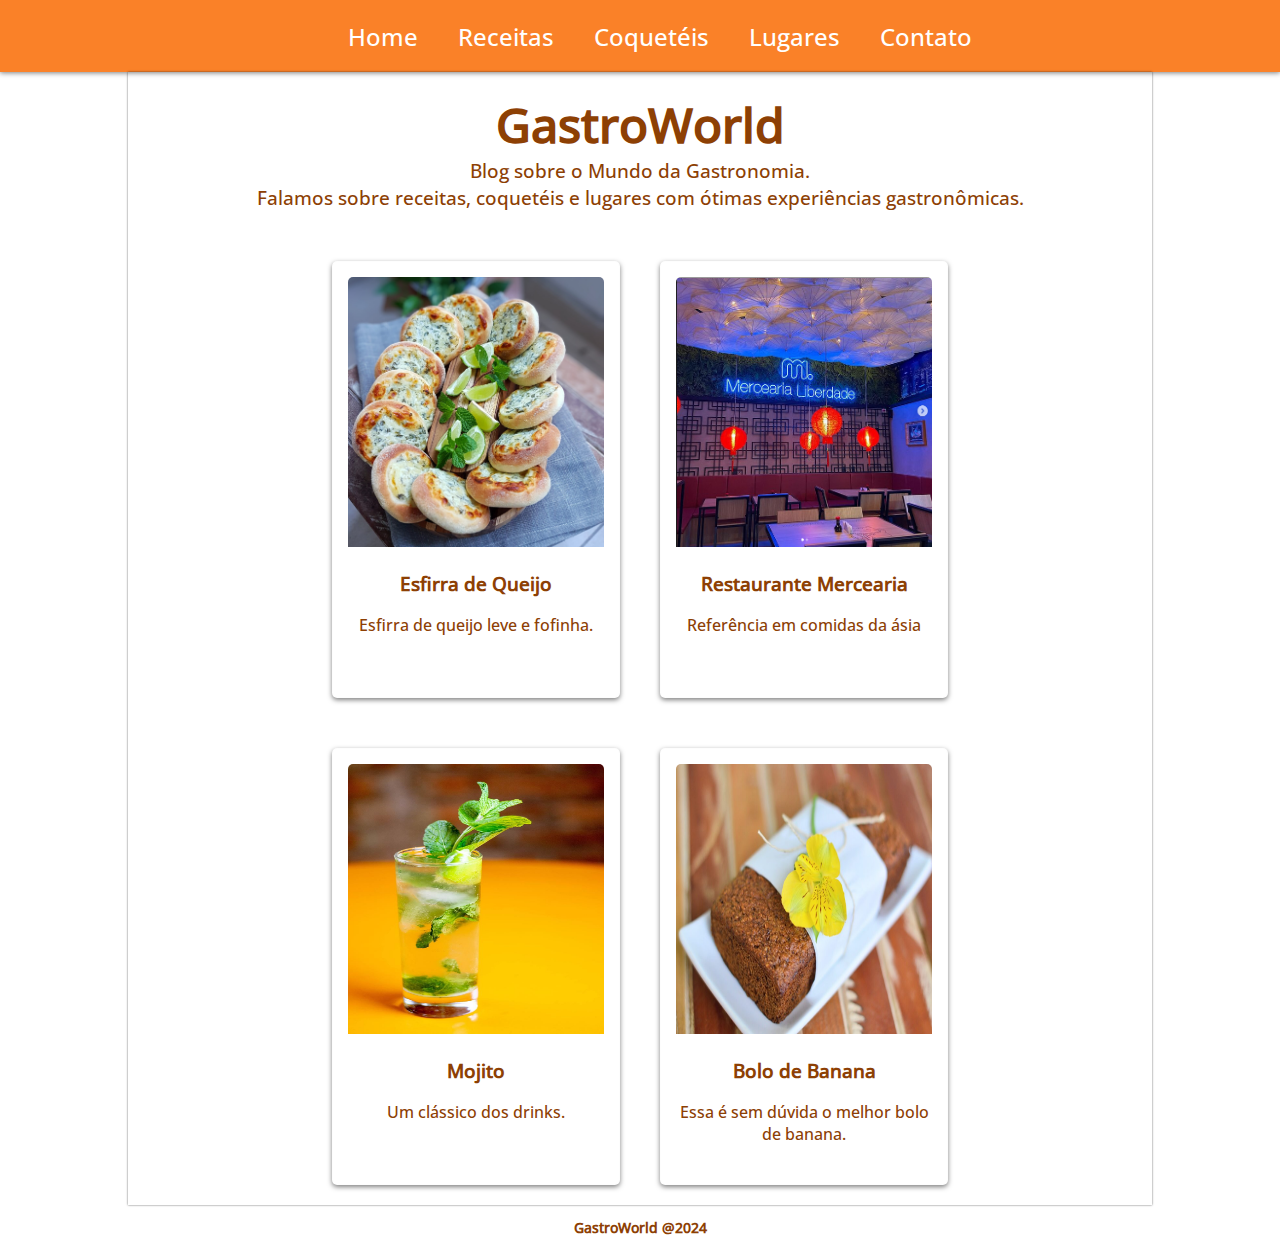
<file: index.html>
<!DOCTYPE html>
<html lang="pt-br">
    <head>
        <meta charset="UTF-8">
        <meta name="viewport" content="width=device-width, initial-scale=1.0">
        <title>Gastro World</title>
        <link rel="stylesheet" href="css/styles.css">
        <script src="index.js"></script>
    </head>
    <body>
        <header>
            <nav class="nav-header-principal">
                <ul>
                    <li><a href="./index.html">Home</a></li>
                    <li><a href="./receitas.html">Receitas</a></li>
                    <li><a href="./coqueteis.html">Coquetéis</a></li>
                    <li><a href="./lugares.html">Lugares</a></li>
                    <li><a href="./contato.html">Contato</a></li>
                </ul>
            </nav>
        </header>
        <main>
            <div class="title-index">
                <h1>GastroWorld</h1>
                <p>
                    Blog sobre o Mundo da Gastronomia.<br>
                    Falamos sobre receitas, coquetéis e lugares com ótimas experiências gastronômicas.
                </p>
            </div>
            <div class="row">
                <section class="card">
                    <a href="artigos/receitas_esfirras-de-queijo.html" target="_self">
                        <img src="img/esfirras-de-queijo.jpg" alt="Imagem de um prato de esfirra">
                    </a>
                    <div class="card-content">
                        <h3>Esfirra de Queijo</h3>
                        <p>Esfirra de queijo leve e fofinha.</p>
                    </div>
                </section>
                <section class="card">
                    <a href="./artigos/lugares_mercearia-liberdade.html" >
                        <img src="img/lugares_mercearia-liberdade.png" alt="Restaurante Mercearia Liberdade">
                    </a>
                    <div class="card-content">
                        <h3>Restaurante Mercearia</h3>
                        <p>Referência em comidas da ásia</p>
                    </div>
                </section>
            </div>
            <div class="row">
                <section class="card">
                    <a href="./artigos/coqueteis_mojito.html" target="_self">
                        <img src="img/mojito.jpg" alt="Drink Mojito">
                    </a>
                    <div class="card-content">
                        <h3>Mojito</h3>
                        <p>Um clássico dos drinks.</p>
                    </div>
                </section>
                <section class="card">                                                                                                                                                                     
                    <a href="./artigos/receitas_bolo-de-banana.html" target="_self">
                        <img src="img/bolo-de-banana.jpg" alt="Imagem de um prato com bolo de banana">
                    </a>
                    <div class="card-content">
                        <h3>Bolo de Banana</h3>
                        <p>Essa é sem dúvida o melhor bolo de banana.</p>
                    </div>
                </section>
            </div>
        </main>
        <footer>
            <h3>GastroWorld @2024</h3>
        </footer>
    </body>
</html>
</file>
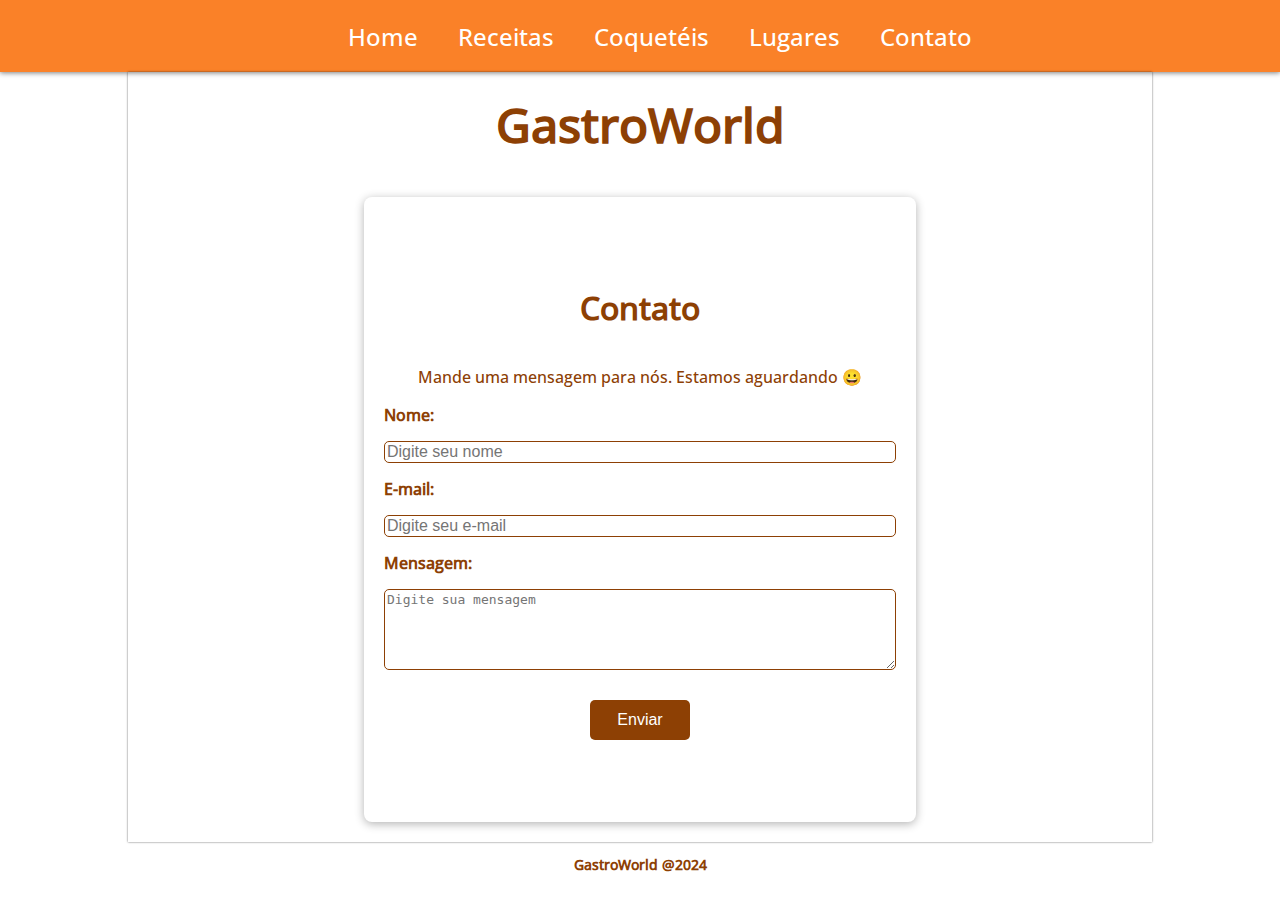
<file: contato.html>
<!DOCTYPE html>
<html lang="pt-br">
    <head>
        <meta charset="UTF-8">
        <meta name="viewport" content="width=device-width, initial-scale=1.0">
        <title>Gastro World</title>
        <link rel="stylesheet" href="css/styles.css">
        <script src="index.js"></script>
    </head>
    <body>
        <header>
            <nav class="nav-header-principal">
                <ul>
                    <li><a href="./index.html">Home</a></li>
                    <li><a href="./receitas.html">Receitas</a></li>
                    <li><a href="./coqueteis.html">Coquetéis</a></li>
                    <li><a href="./lugares.html">Lugares</a></li>
                    <li><a href="./contato.html">Contato</a></li>
                </ul>
            </nav>
        </header>
        <main>
            <div class="title-index">
                <h1>GastroWorld</h1>
            </div>
            <div class="container">
                <h1>Contato</h1>
                <p>Mande uma mensagem para nós. Estamos aguardando 😀</p>
                <form action="#" method="post">
                    <div>
                        <label for="name">Nome:</label>
                        <input  id="name" type="text"  name="name" placeholder="Digite seu nome">
                    </div>
                    <div>
                        <label for="email">E-mail:</label>
                        <input  id="email" type="email"  name="email" placeholder="Digite seu e-mail" >
                    </div>
                    <div>
                        <label for="message">Mensagem:</label>
                        <textarea id="menssagem" name="message" rows="5" placeholder="Digite sua mensagem"></textarea>
                    </div>

                    <button id="enviarMsg" type="button" onclick="enviarAlertaOK()">Enviar</button>
                </form>
            </div>
        </main>
        <footer>
            <h3>GastroWorld @2024</h3>
        </footer>
    </body>
</html>
</file>
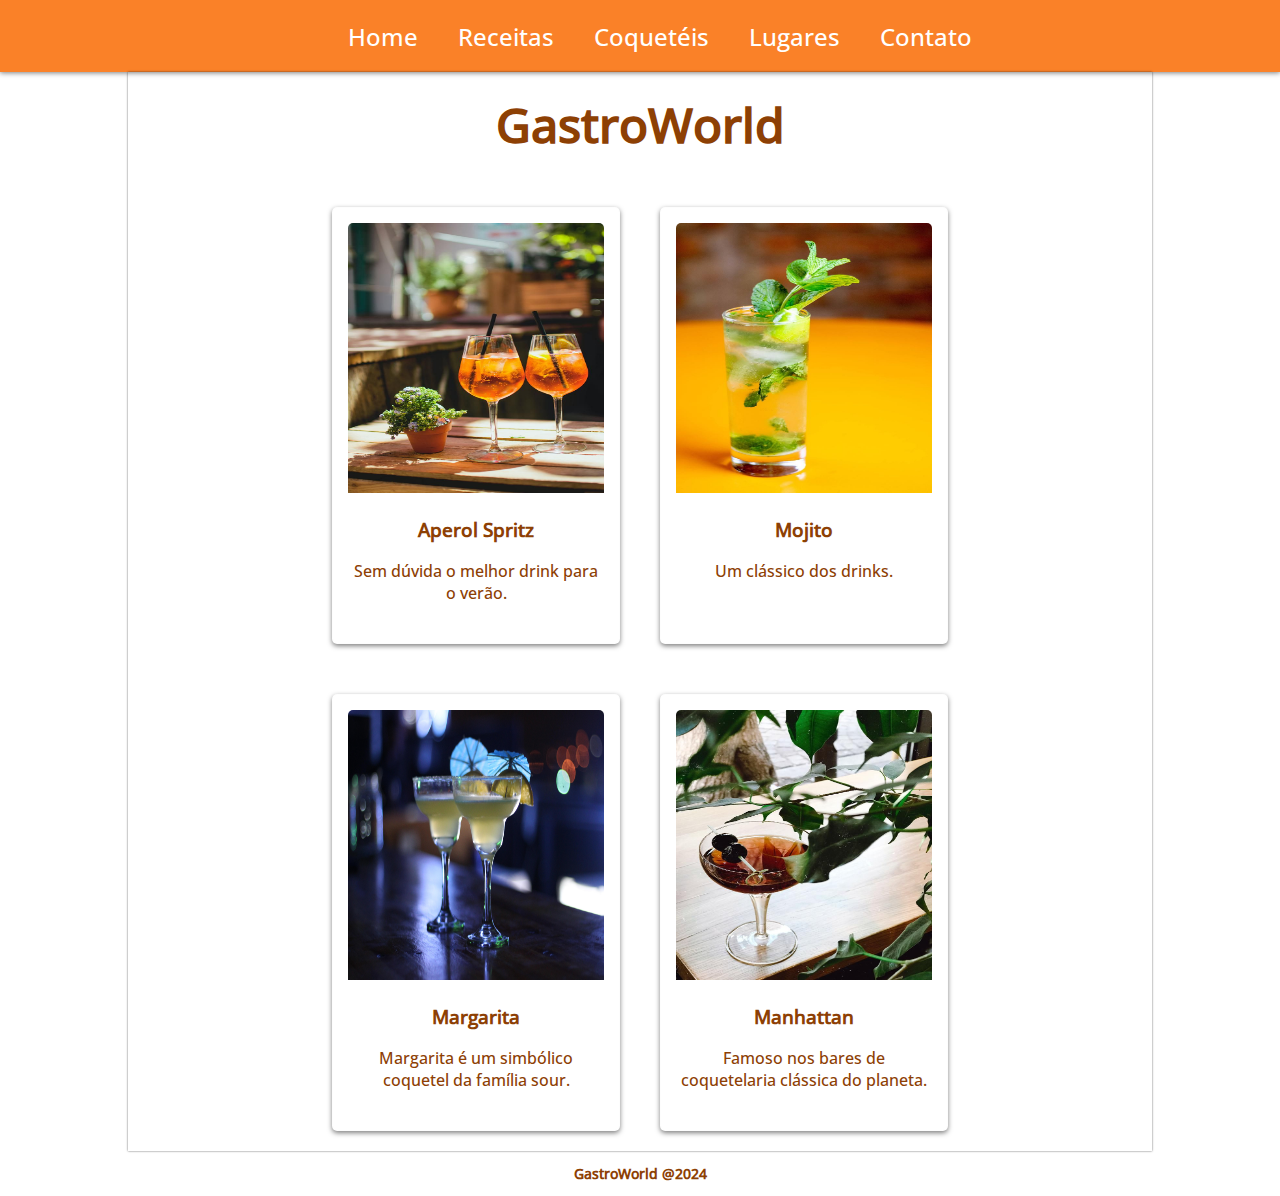
<file: coqueteis.html>
<!DOCTYPE html>
<html lang="pt-br">
    <head>
        <meta charset="UTF-8">
        <meta name="viewport" content="width=device-width, initial-scale=1.0">
        <title>Gastro World</title>
        <link rel="stylesheet" href="css/styles.css">
        <script src="index.js"></script>
    </head>
    <body>
        <header>
            <nav class="nav-header-principal">
                <ul>
                    <li><a href="./index.html">Home</a></li>
                    <li><a href="./receitas.html">Receitas</a></li>
                    <li><a href="./coqueteis.html">Coquetéis</a></li>
                    <li><a href="./lugares.html">Lugares</a></li>
                    <li><a href="./contato.html">Contato</a></li>
                </ul>
            </nav>
        </header>
        <main>
            <div class="title-index">
                <h1>GastroWorld</h1>
            </div>
            <div class="row">
                <section class="card">
                    <a href="./artigos/coqueteis_aperol-spritz.html" target="_self">
                        <img src="img/aperol-spreatz.jpg" alt="Drink Aperol Spritz">
                    </a>
                    <div class="card-content">
                        <h3>Aperol Spritz</h3>
                        <p>Sem dúvida o melhor drink para o verão.</p>
                    </div>
                </section>
                <section class="card">
                    <a href="./artigos/coqueteis_mojito.html" target="_self">
                        <img src="img/mojito.jpg" alt="Drink Mojito">
                    </a>
                    <div class="card-content">
                        <h3>Mojito</h3>
                        <p>Um clássico dos drinks.</p>
                    </div>
                </section>
            </div>
            <div class="row">
                <section class="card">
                    <a href="./artigos/coqueteis_margarita.html" target="_self">
                        <img src="img/magarita.jpg" alt="Margarita">
                    </a>
                    <div class="card-content">
                        <h3>Margarita</h3>
                        <p>Margarita é um simbólico coquetel da família sour.</p>
                    </div>
                </section>
                <section class="card">
                    <a href="./artigos/coqueteis_manhattan.html" target="_self">
                        <img src="img/manhattan.jpg" alt="Drink Manhattan">
                    </a>
                    <div class="card-content">
                        <h3>Manhattan</h3>
                        <p>Famoso nos bares de coquetelaria clássica do planeta.</p>
                    </div>
                </section>
            </div>
            
        </main>
        <footer>
            <h3>GastroWorld @2024</h3>
        </footer>
    </body>
</html>
</file>
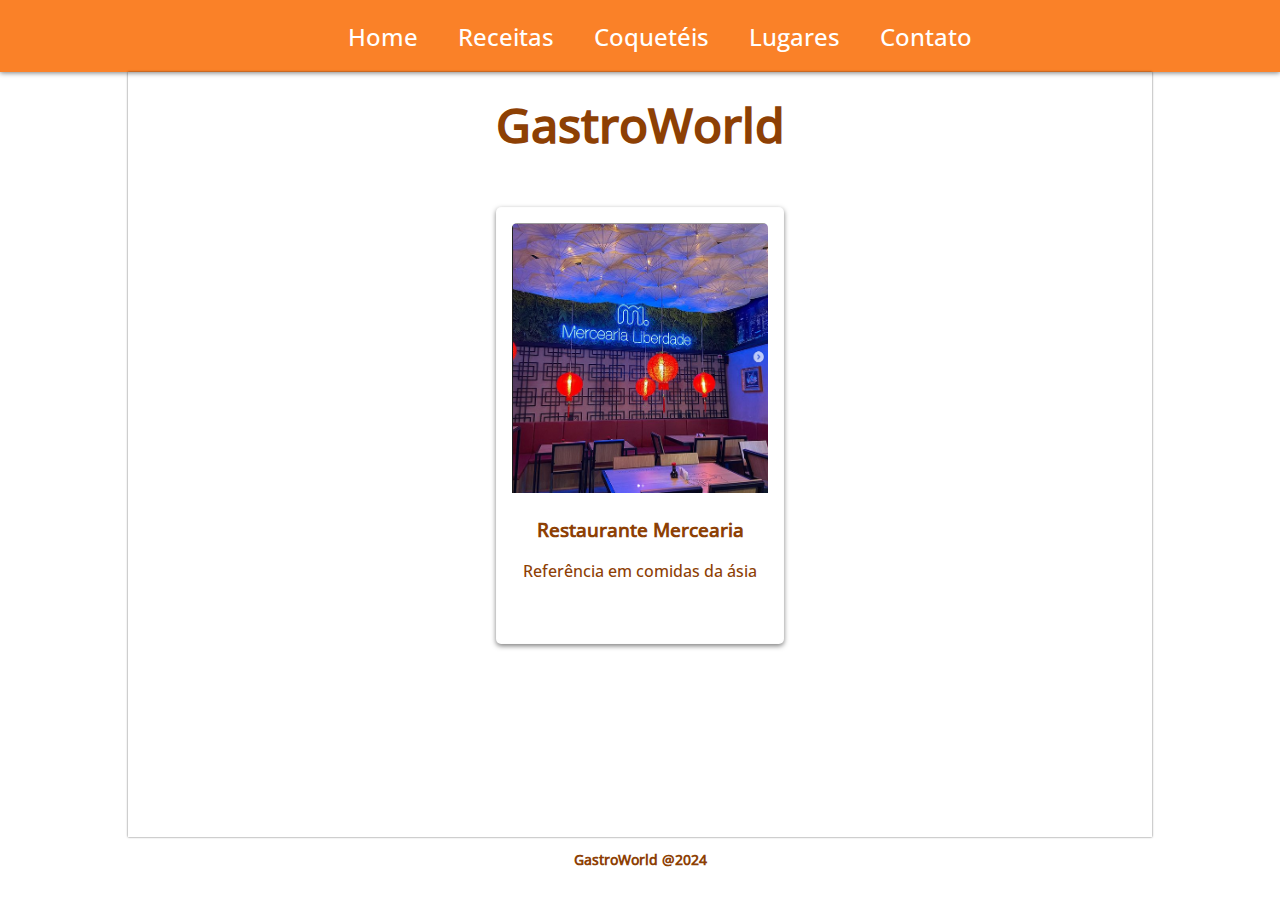
<file: lugares.html>
<!DOCTYPE html>
<html lang="pt-br">
    <head>
        <meta charset="UTF-8">
        <meta name="viewport" content="width=device-width, initial-scale=1.0">
        <title>Gastro World</title>
        <link rel="stylesheet" href="css/styles.css">
        <script src="index.js"></script>
        <style>
            main{
                height: 85vh;
            }
        </style>
        
    </head>
    <body>
        <header>
            <nav class="nav-header-principal">
                <ul>
                    <li><a href="./index.html">Home</a></li>
                    <li><a href="./receitas.html">Receitas</a></li>
                    <li><a href="./coqueteis.html">Coquetéis</a></li>
                    <li><a href="./lugares.html">Lugares</a></li>
                    <li><a href="./contato.html">Contato</a></li>
                </ul>
            </nav>
        </header>
        <main>
            <div class="title-index">
                <h1>GastroWorld</h1>
            </div>
            <div class="row">
                <section class="card">
                    <a href="./artigos/lugares_mercearia-liberdade.html" >
                        <img src="img/lugares_mercearia-liberdade.png" alt="Restaurante Mercearia Liberdade">
                    </a>
                    <div class="card-content">
                        <h3>Restaurante Mercearia</h3>
                        <p>Referência em comidas da ásia</p>
                    </div>
                </section>
            </div>
        </main>
        <footer>
            <h3>GastroWorld @2024</h3>
        </footer>
    </body>
</html>
</file>
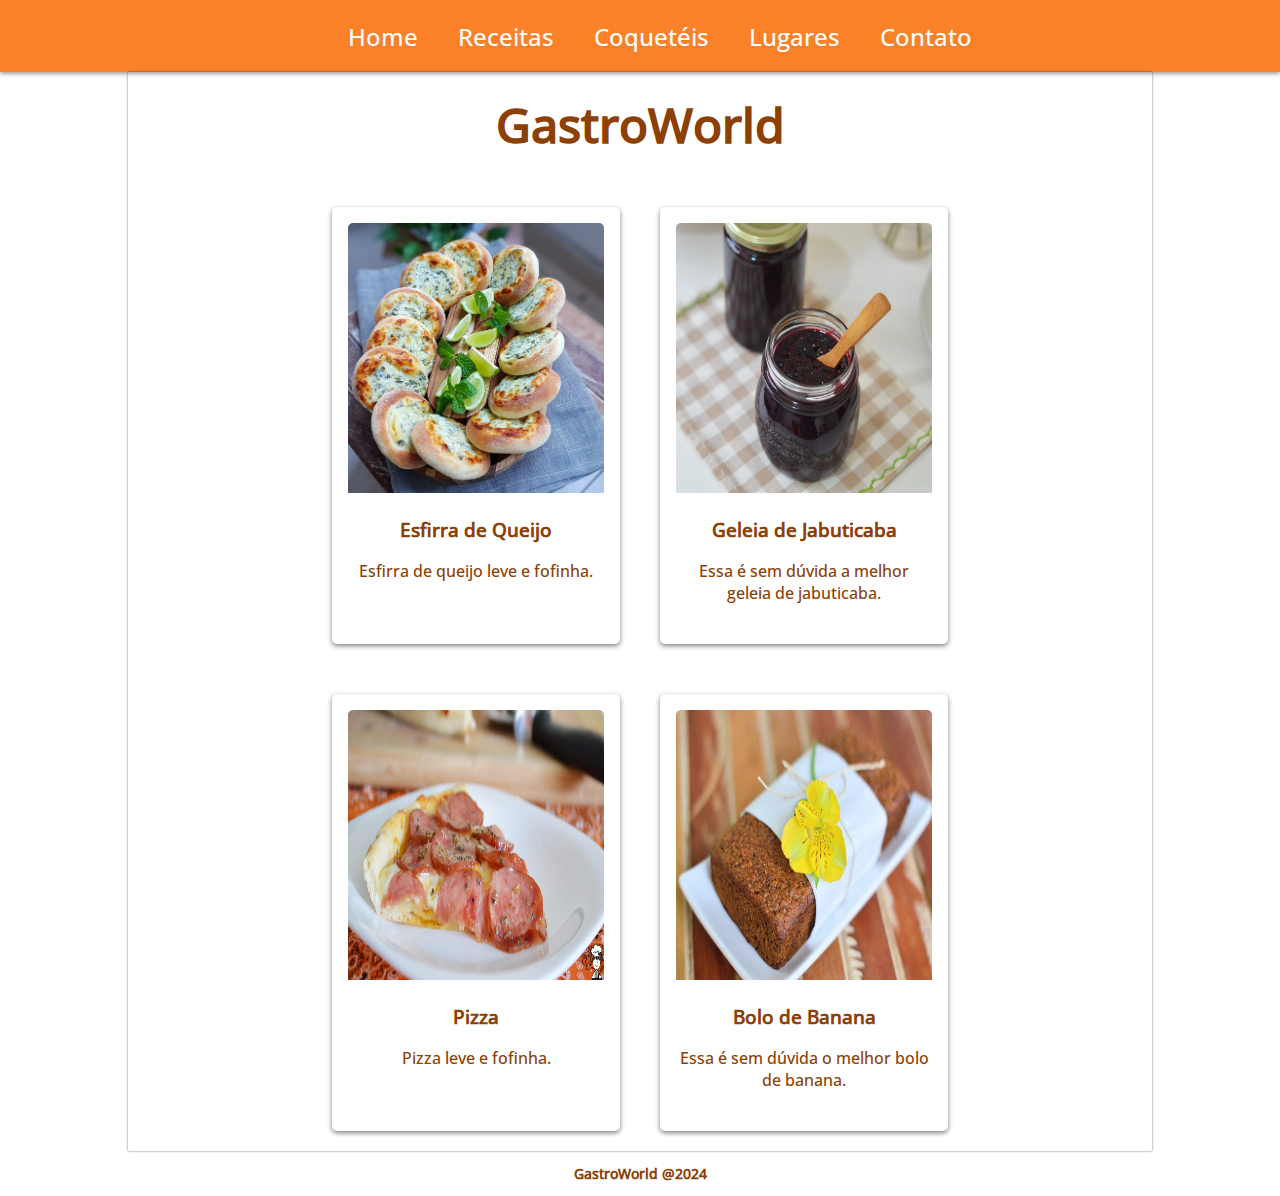
<file: receitas.html>
<!DOCTYPE html>
<html lang="pt-br">
    <head>
        <meta charset="UTF-8">
        <meta name="viewport" content="width=device-width, initial-scale=1.0">
        <title>Gastro World</title>
        <link rel="stylesheet" href="css/styles.css">
        <script src="index.js" type="text/javascript"></script>
    </head>
    <body>
        <header>
            <nav class="nav-header-principal">
                <ul>
                    <li><a href="./index.html">Home</a></li>
                    <li><a href="./receitas.html">Receitas</a></li>
                    <li><a href="./coqueteis.html">Coquetéis</a></li>
                    <li><a href="./lugares.html">Lugares</a></li>
                    <li><a href="./contato.html">Contato</a></li>
                </ul>
            </nav>
        </header>
        <main>
            <div class="title-index">
                <h1>GastroWorld</h1>
            </div>
            <div class="row">
                <section class="card">
                    <a href="./artigos/receitas_esfirras-de-queijo.html" target="_self">
                        <img src="img/esfirras-de-queijo.jpg" alt="Imagem de um prato de esfirra">
                    </a>
                    <div class="card-content">
                        <h3>Esfirra de Queijo</h3>
                        <p>Esfirra de queijo leve e fofinha.</p>
                    </div>
                </section>
                <section class="card">
                    <a href="./artigos/receitas_geleia-de-jabuticaba.html" target="_self">
                        <img src="img/Jabuticaba-geleia.jpg" alt="Imagem de um pote de geléia">
                    </a>
                    <div class="card-content">
                        <h3>Geleia de Jabuticaba</h3>
                        <p>Essa é sem dúvida a melhor geleia de jabuticaba.</p>
                    </div>
                </section>
            </div>
            <div class="row">
                <section class="card">
                    <a href="./artigos/receitas_pizza.html" target="_self">
                        <img src="img/pizza-massa-perfeita.jpg" alt="Imagem de um parto com Pizza">
                    </a>
                    <div class="card-content">
                        <h3>Pizza</h3>
                        <p>Pizza leve e fofinha.</p>
                    </div>
                </section>
                <section class="card">
                    <a href="./artigos/receitas_bolo-de-banana.html" target="_self">
                        <img src="img/bolo-de-banana.jpg" alt="Imagem de um prato com bolo de banana">
                    </a>
                    <div class="card-content">
                        <h3>Bolo de Banana</h3>
                        <p>Essa é sem dúvida o melhor bolo de banana.</p>
                    </div>
                </section>
            </div>
            
        </main>
        <footer>
            <h3>GastroWorld @2024</h3>
        </footer>
    </body>
</html>
</file>
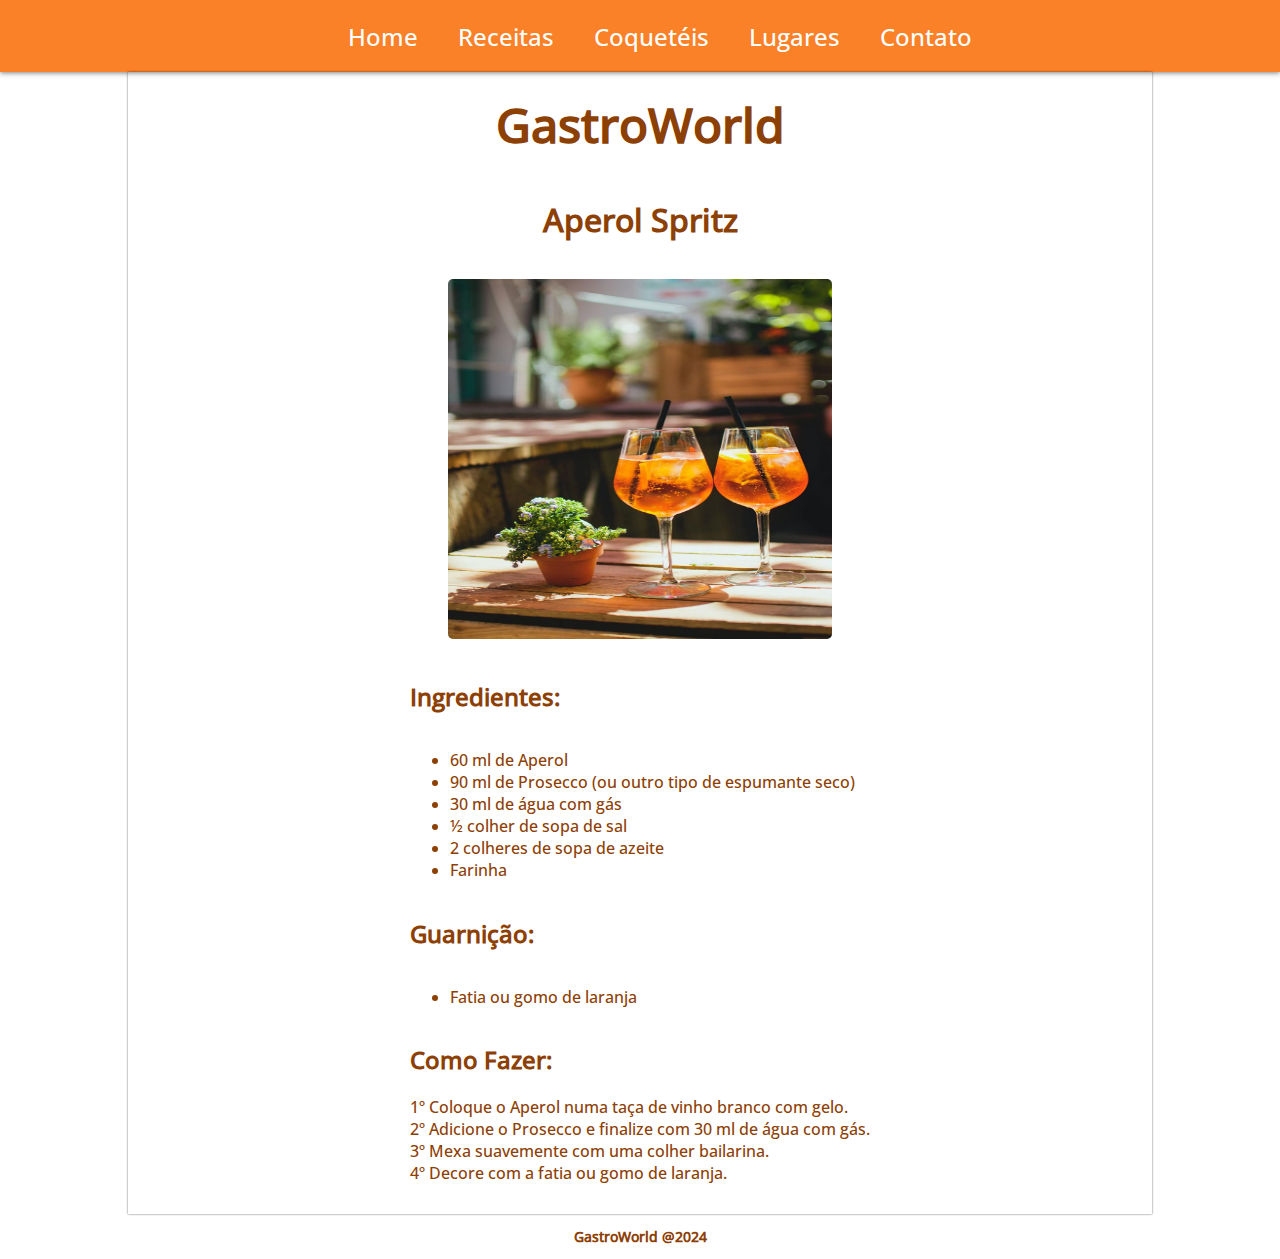
<file: artigos/coqueteis_aperol-spritz.html>
<!DOCTYPE html>
<html lang="pt-br">
    <head>
        <meta charset="UTF-8">
        <meta name="viewport" content="width=device-width, initial-scale=1.0">
        <title>Gastro World</title>
        <link rel="stylesheet" href="../css/styles.css">
    </head>
    <body>
        <header>
            <nav class="nav-header-principal">
                <ul>
                    <li><a href="../index.html">Home</a></li>
                    <li><a href="../receitas.html">Receitas</a></li>
                    <li><a href="../coqueteis.html">Coquetéis</a></li>
                    <li><a href="../lugares.html">Lugares</a></li>
                    <li><a href="../contato.html">Contato</a></li>
                </ul>
            </nav>
        </header>
        <main>
            <div class="title-index">
                <h1>GastroWorld</h1>
            </div>

            <section>
                <article class="artigo">
                    <h1>Aperol Spritz</h1>
                    <figure>
                        <img src="../img/aperol-spreatz.jpg" alt="Drink Aperol Spritz">
                    </figure>
                    <div class="layout">
                        <p>
                            <h2>Ingredientes:</h2>
                            <ul>
                                <li>60 ml de Aperol</li>
                                <li>90 ml de Prosecco (ou outro tipo de espumante seco)</li>
                                <li>30 ml de água com gás</li>
                                <li>½ colher de sopa de sal</li>
                                <li>2 colheres de sopa de azeite</li>
                                <li>Farinha</li>
                            </ul>
                        </p>
                        <p>
                            <h2>Guarnição:</h2>
                            <ul>
                                <li>Fatia ou gomo de laranja</li>
                            </ul>
                        </p>
                        <p>
                            <h2>Como Fazer:</h2>
                            
                            1º Coloque o Aperol numa taça de vinho branco com gelo.<br>
                            2º Adicione o Prosecco e finalize com 30 ml de água com gás.<br>
                            3º Mexa suavemente com uma colher bailarina.<br>
                            4º Decore com a fatia ou gomo de laranja.<br>
                        </p>
                    </div>
                </article>
            </section>
            
        </main>
        <footer>
            <h3>GastroWorld @2024</h3>
        </footer>
    </body>
</html>
</file>
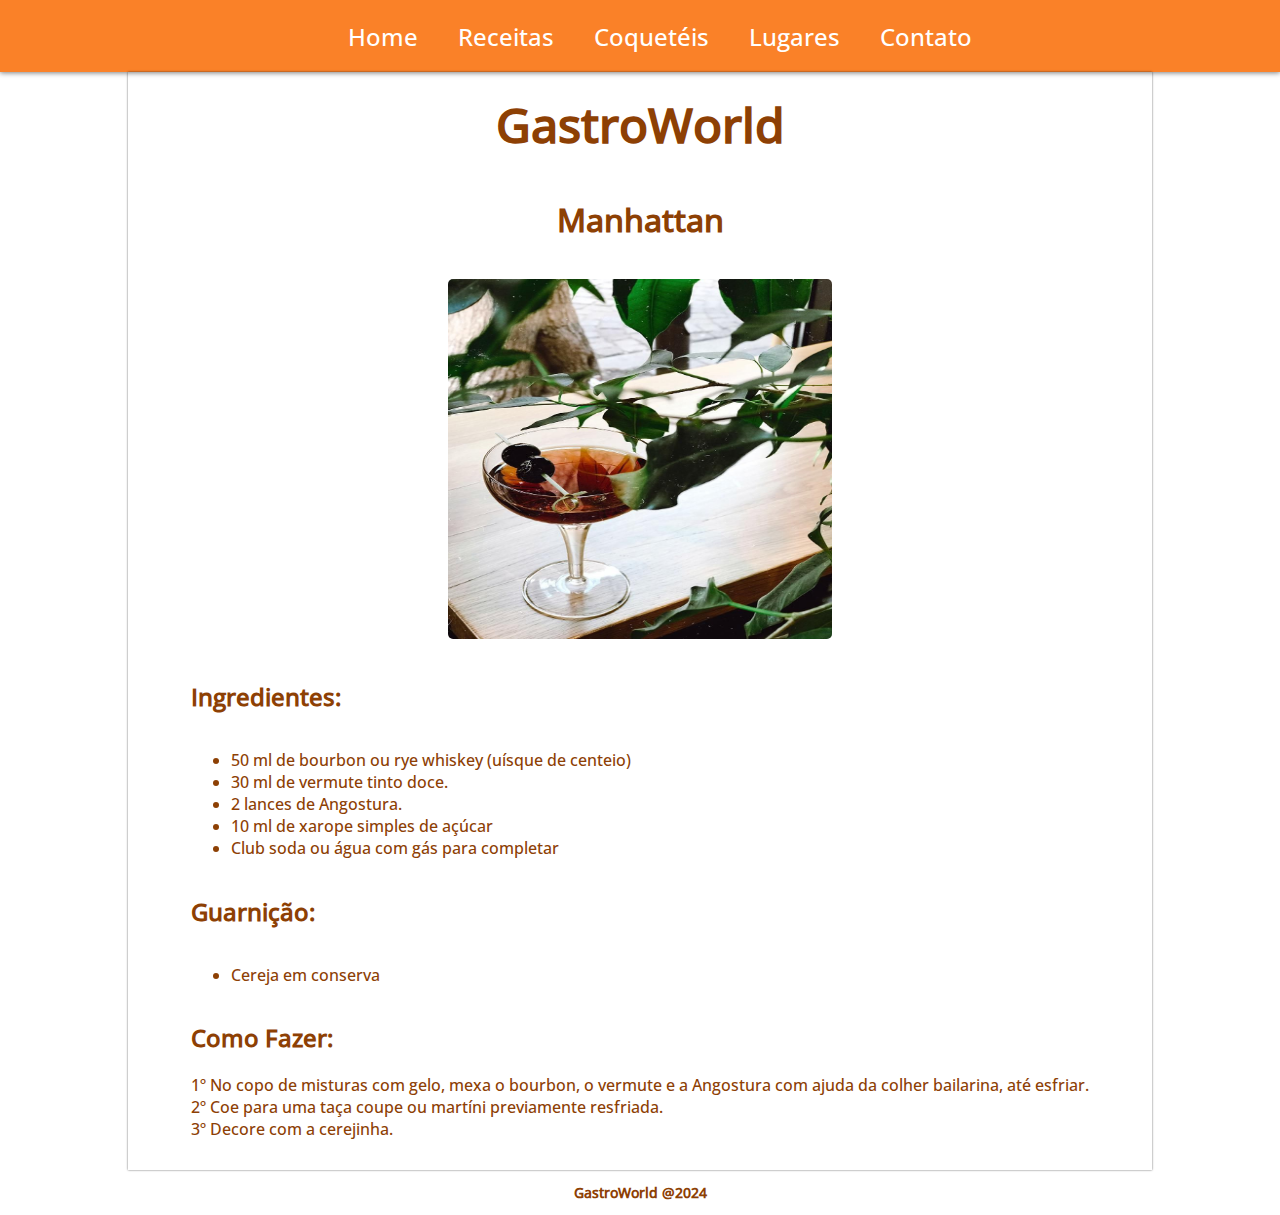
<file: artigos/coqueteis_manhattan.html>
<!DOCTYPE html>
<html lang="pt-br">
    <head>
        <meta charset="UTF-8">
        <meta name="viewport" content="width=device-width, initial-scale=1.0">
        <title>Gastro World</title>
        <link rel="stylesheet" href="../css/styles.css">
    </head>
    <body>
        <header>
            <nav class="nav-header-principal">
                <ul>
                    <li><a href="../index.html">Home</a></li>
                    <li><a href="../receitas.html">Receitas</a></li>
                    <li><a href="../coqueteis.html">Coquetéis</a></li>
                    <li><a href="../lugares.html">Lugares</a></li>
                    <li><a href="../contato.html">Contato</a></li>
                </ul>
            </nav>
        </header>
        <main>
            <div class="title-index">
                <h1>GastroWorld</h1>
            </div>

            <section>
                <article class="artigo">
                    <h1>Manhattan</h1>
                    <figure>
                        <img src="../img/manhattan.jpg" alt="Drink Manhattan">
                    </figure>
                    <div class="layout">
                        <p>
                            <h2>Ingredientes:</h2>
                            <ul>
                                <li>50 ml de bourbon ou rye whiskey (uísque de centeio)</li>
                                <li>30 ml de vermute tinto doce.</li>
                                <li>2 lances de Angostura.</li>
                                <li>10 ml de xarope simples de açúcar</li>
                                <li>Club soda ou água com gás para completar</li>
                            </ul>
                        </p>
                        <p>
                            <h2>Guarnição:</h2>
                            <ul>
                                <li>Cereja em conserva</li>
                            </ul>
                        </p>
                        <p>
                            <h2>Como Fazer:</h2>
                            
                            1º No copo de misturas com gelo, mexa o bourbon, o vermute e a Angostura com ajuda da colher bailarina, até esfriar. <br>
                            2º Coe para uma taça coupe ou martíni previamente resfriada.<br>
                            3º Decore com a cerejinha.<br>
                        </p>
                    </div>
                </article>
            </section>
            
        </main>
        <footer>
            <h3>GastroWorld @2024</h3>
        </footer>
    </body>
</html>
</file>
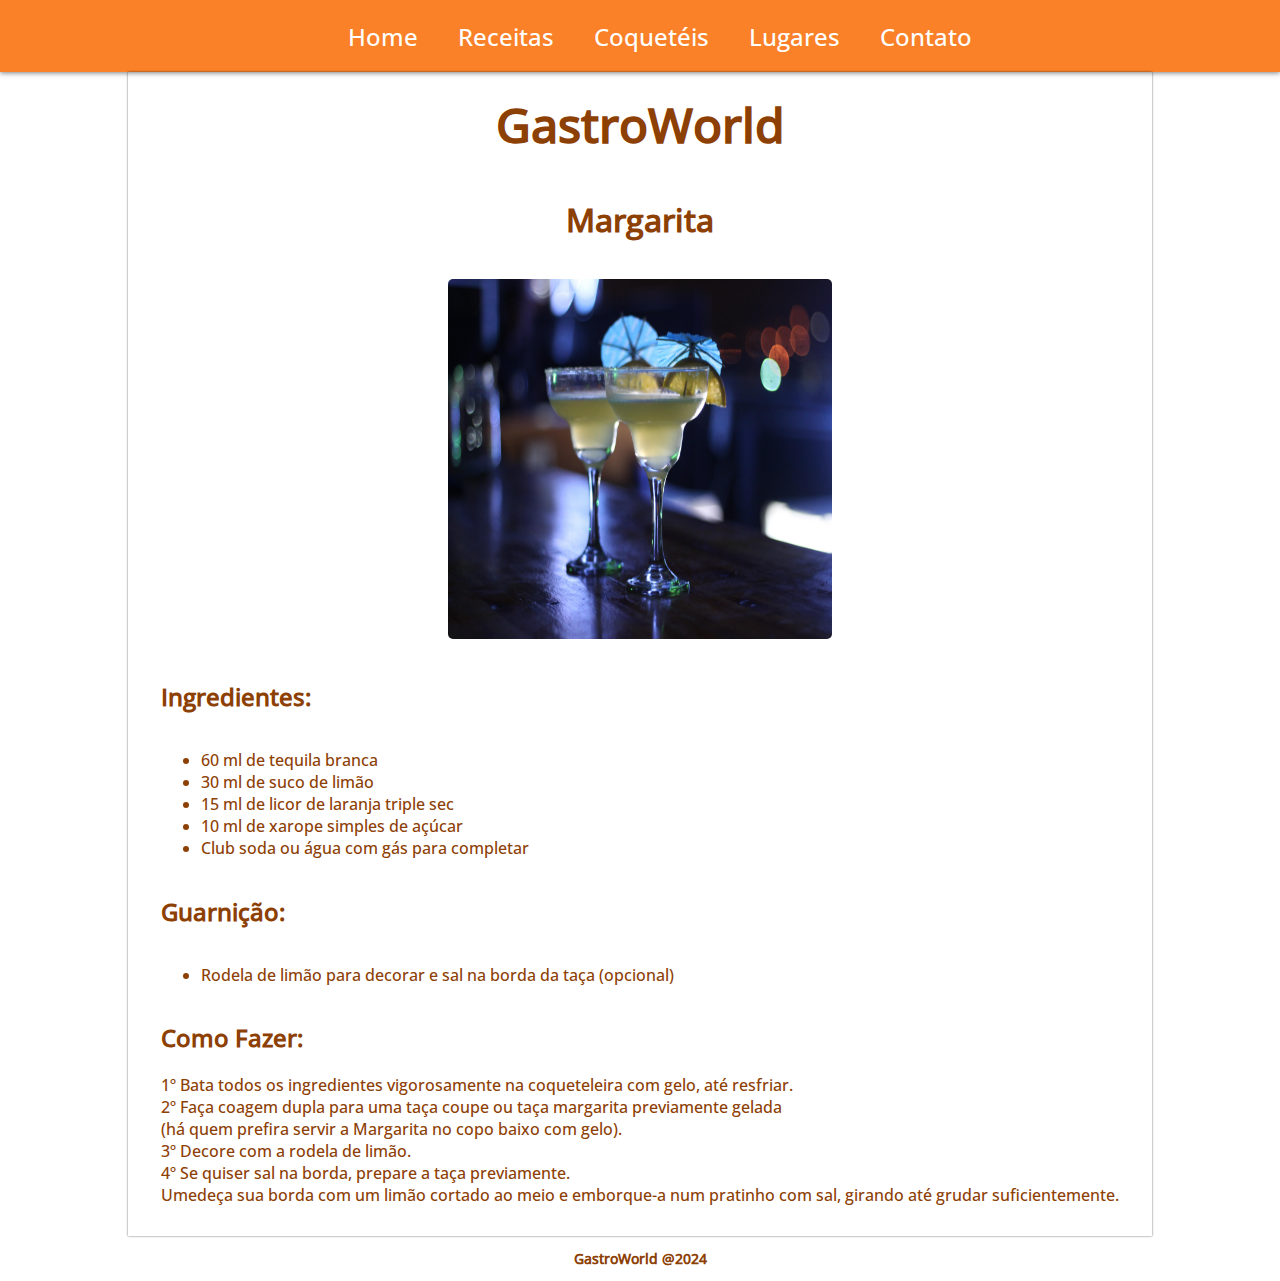
<file: artigos/coqueteis_margarita.html>
<!DOCTYPE html>
<html lang="pt-br">
    <head>
        <meta charset="UTF-8">
        <meta name="viewport" content="width=device-width, initial-scale=1.0">
        <title>Gastro World</title>
        <link rel="stylesheet" href="../css/styles.css">
    </head>
    <body>
        <header>
            <nav class="nav-header-principal">
                <ul>
                    <li><a href="../index.html">Home</a></li>
                    <li><a href="../receitas.html">Receitas</a></li>
                    <li><a href="../coqueteis.html">Coquetéis</a></li>
                    <li><a href="../lugares.html">Lugares</a></li>
                    <li><a href="../contato.html">Contato</a></li>
                </ul>
            </nav>
        </header>
        <main>
            <div class="title-index">
                <h1>GastroWorld</h1>
            </div>

            <section>
                <article class="artigo">
                    <h1>Margarita</h1>
                    <figure>
                        <img src="../img/magarita.jpg" alt="Drink Margarita">
                    </figure>
                    <div class="layout">
                        <p>
                            <h2>Ingredientes:</h2>
                            <ul>
                                <li>60 ml de tequila branca</li>
                                <li>30 ml de suco de limão</li>
                                <li>15 ml de licor de laranja triple sec</li>
                                <li>10 ml de xarope simples de açúcar</li>
                                <li>Club soda ou água com gás para completar</li>
                            </ul>
                        </p>
                        <p>
                            <h2>Guarnição:</h2>
                            <ul>
                                <li>Rodela de limão para decorar e sal na borda da taça (opcional)</li>
                            </ul>
                        </p>
                        <p>
                            <h2>Como Fazer:</h2>
                            
                            1º Bata todos os ingredientes vigorosamente na coqueteleira com gelo, até resfriar.<br>
                            2º Faça coagem dupla para uma taça coupe ou taça margarita previamente gelada <br>
                            (há quem prefira servir a Margarita no copo baixo com gelo).<br>
                            3º Decore com a rodela de limão.<br>
                            4º Se quiser sal na borda, prepare a taça previamente. <br>
                            Umedeça sua borda com um limão cortado ao meio e emborque-a num pratinho com sal, girando até grudar suficientemente.<br>
                            
                        </p>
                    </div>
                </article>
            </section>
            
        </main>
        <footer>
            <h3>GastroWorld @2024</h3>
        </footer>
    </body>
</html>
</file>
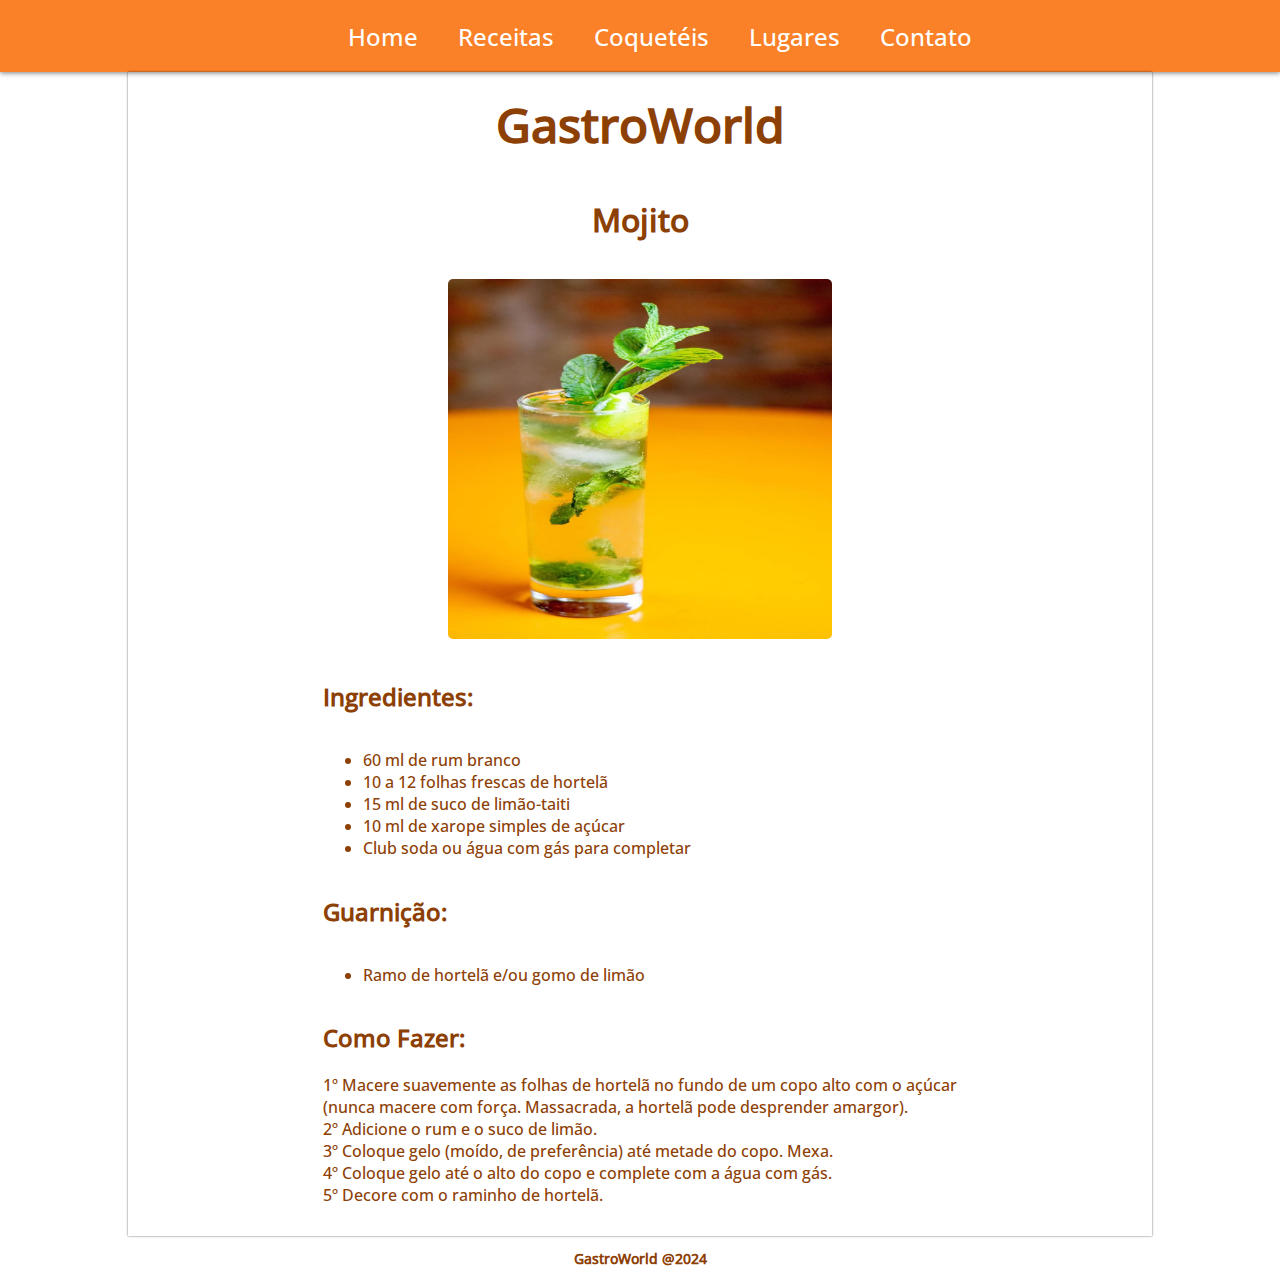
<file: artigos/coqueteis_mojito.html>
<!DOCTYPE html>
<html lang="pt-br">
    <head>
        <meta charset="UTF-8">
        <meta name="viewport" content="width=device-width, initial-scale=1.0">
        <title>Gastro World</title>
        <link rel="stylesheet" href="../css/styles.css">
    </head>
    <body>
        <header>
            <nav class="nav-header-principal">
                <ul>
                    <li><a href="../index.html">Home</a></li>
                    <li><a href="../receitas.html">Receitas</a></li>
                    <li><a href="../coqueteis.html">Coquetéis</a></li>
                    <li><a href="../lugares.html">Lugares</a></li>
                    <li><a href="../contato.html">Contato</a></li>
                </ul>
            </nav>
        </header>
        <main>
            <div class="title-index">
                <h1>GastroWorld</h1>
            </div>

            <section>
                <article class="artigo">
                    <h1>Mojito</h1>
                    <figure>
                        <img src="../img/mojito.jpg" alt="Drink Mojito">
                    </figure>
                    <div class="layout">
                        <p>
                            <h2>Ingredientes:</h2>
                            <ul>
                                <li>60 ml de rum branco</li>
                                <li>10 a 12 folhas frescas de hortelã</li>
                                <li>15 ml de suco de limão-taiti</li>
                                <li>10 ml de xarope simples de açúcar</li>
                                <li>Club soda ou água com gás para completar</li>
                            </ul>
                        </p>
                        <p>
                            <h2>Guarnição:</h2>
                            <ul>
                                <li>Ramo de hortelã e/ou gomo de limão</li>
                            </ul>
                        </p>
                        <p>
                            <h2>Como Fazer:</h2>
                            
                            1º Macere suavemente as folhas de hortelã no fundo de um copo alto com o açúcar <br>
                            (nunca macere com força. Massacrada, a hortelã pode desprender amargor).<br>
                            2º Adicione o rum e o suco de limão.<br>
                            3º Coloque gelo (moído, de preferência) até metade do copo. Mexa.<br>
                            4º Coloque gelo até o alto do copo e complete com a água com gás.<br>
                            5º Decore com o raminho de hortelã.
                        </p>
                    </div>
                </article>
            </section>
            
        </main>
        <footer>
            <h3>GastroWorld @2024</h3>
        </footer>
    </body>
</html>
</file>
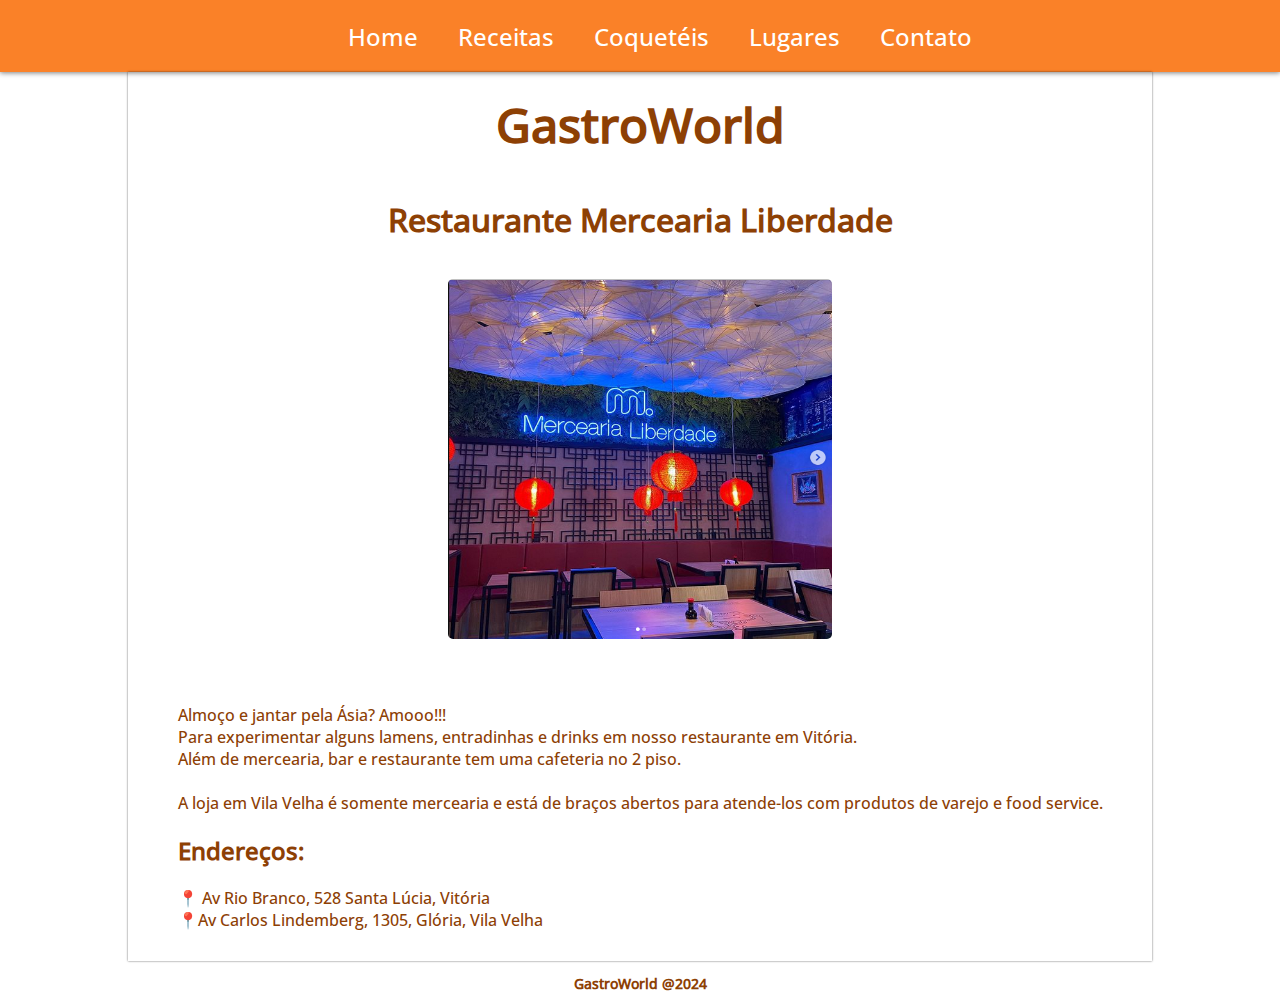
<file: artigos/lugares_mercearia-liberdade.html>
<!DOCTYPE html>
<html lang="pt-br">
    <head>
        <meta charset="UTF-8">
        <meta name="viewport" content="width=device-width, initial-scale=1.0">
        <title>Gastro World</title>
        <link rel="stylesheet" href="../css/styles.css">
    </head>
    <body>
        <header>
            <nav class="nav-header-principal">
                <ul>
                    <li><a href="../index.html">Home</a></li>
                    <li><a href="../receitas.html">Receitas</a></li>
                    <li><a href="../coqueteis.html">Coquetéis</a></li>
                    <li><a href="../lugares.html">Lugares</a></li>
                    <li><a href="../contato.html">Contato</a></li>
                </ul>
            </nav>
        </header>
        <main>
            <div class="title-index">
                <h1>GastroWorld</h1>
            </div>

            <section>
                <article class="artigo">
                    <h1>Restaurante Mercearia Liberdade</h1>
                    <figure>
                        <img src="../img/lugares_mercearia-liberdade.png" alt="Restaurante Mercearia Liberdade">
                    </figure>
                    <div class="layout">
                        <p>
                            <br><br>
                            Almoço e jantar pela Ásia? Amooo!!!<br>
                            Para experimentar alguns lamens, entradinhas e drinks em nosso restaurante em Vitória.<br>
                            Além de mercearia, bar e restaurante tem uma cafeteria no 2 piso.<br><br>
                            A loja em Vila Velha é somente mercearia e está de braços abertos para atende-los com produtos de varejo e food service.<br>
                        </p>
                        <p>
                            <h2>Endereços:</h2>
                            📍 Av Rio Branco, 528 Santa Lúcia, Vitória<br>
                            📍Av Carlos Lindemberg, 1305, Glória, Vila Velha
                        </p>
                    </div>
                </article>
            </section>
            
        </main>
        <footer>
            <h3>GastroWorld @2024</h3>
        </footer>
    </body>
</html>
</file>
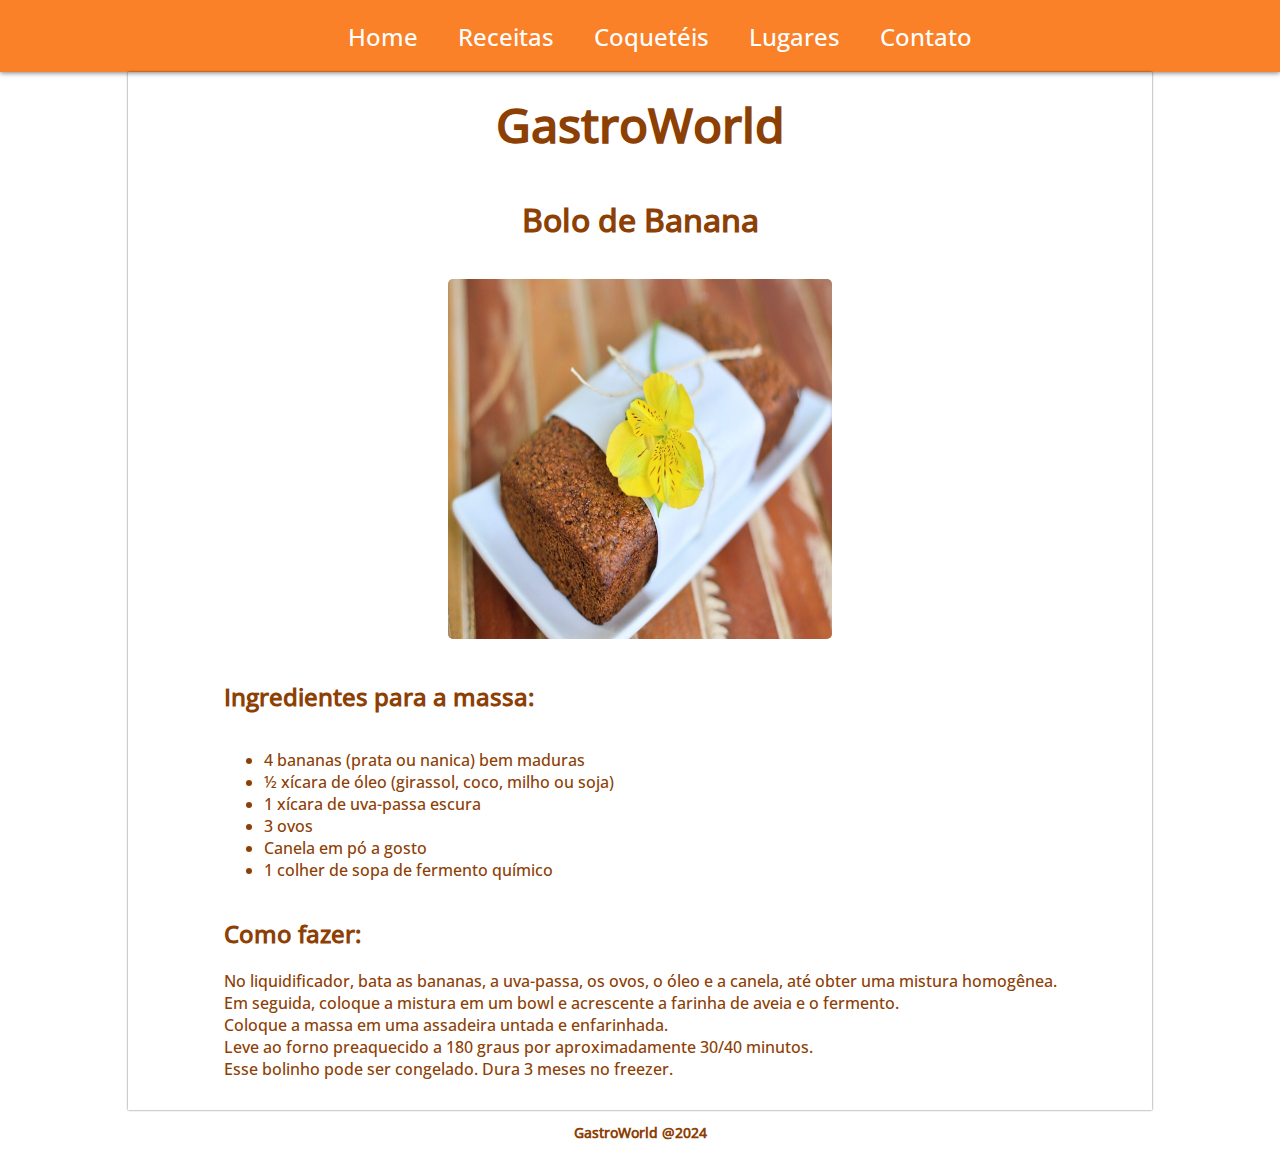
<file: artigos/receitas_bolo-de-banana.html>
<!DOCTYPE html>
<html lang="pt-br">
    <head>
        <meta charset="UTF-8">
        <meta name="viewport" content="width=device-width, initial-scale=1.0">
        <title>Gastro World</title>
        <link rel="stylesheet" href="../css/styles.css">
    </head>
    <body>
        <header>
            <nav class="nav-header-principal">
                <ul>
                    <li><a href="../index.html">Home</a></li>
                    <li><a href="../receitas.html">Receitas</a></li>
                    <li><a href="../coqueteis.html">Coquetéis</a></li>
                    <li><a href="../lugares.html">Lugares</a></li>
                    <li><a href="../contato.html">Contato</a></li>
                </ul>
            </nav>
        </header>
        <main>
            <div class="title-index">
                <h1>GastroWorld</h1>
            </div>

            <section>
                <article class="artigo">
                    <h1>Bolo de Banana</h1>
                    <figure>
                        <img src="../img/bolo-de-banana.jpg" alt="Imagem de um bolo de banana">
                    </figure>
                    <div class="layout">
                        <p>
                            <h2>Ingredientes para a massa:</h2>
                            <ul>
                                <li>4 bananas (prata ou nanica) bem maduras</li>
                                <li>½ xícara de óleo (girassol, coco, milho ou soja)</li>
                                <li>1 xícara de uva-passa escura</li>
                                <li>3 ovos</li>
                                <li>Canela em pó a gosto</li>
                                <li>1 colher de sopa de fermento químico</li>
                            </ul>
                        </p>
                        <p>
                            <h2>Como fazer:</h2>

                            No liquidificador, bata as bananas, a uva-passa, os ovos, o óleo e a canela, até obter uma mistura homogênea.<br>
                            Em seguida, coloque a mistura em um bowl e acrescente a farinha de aveia e o fermento.  <br>
                            Coloque a massa em uma assadeira untada e enfarinhada. <br>
                            Leve ao forno preaquecido a 180 graus por aproximadamente 30/40 minutos.<br>
                            Esse bolinho pode ser congelado. Dura 3 meses no freezer.<br>
                        </p>
                    </div>
                </article>
            </section>
            
        </main>
        <footer>
            <h3>GastroWorld @2024</h3>
        </footer>
    </body>
</html>
</file>
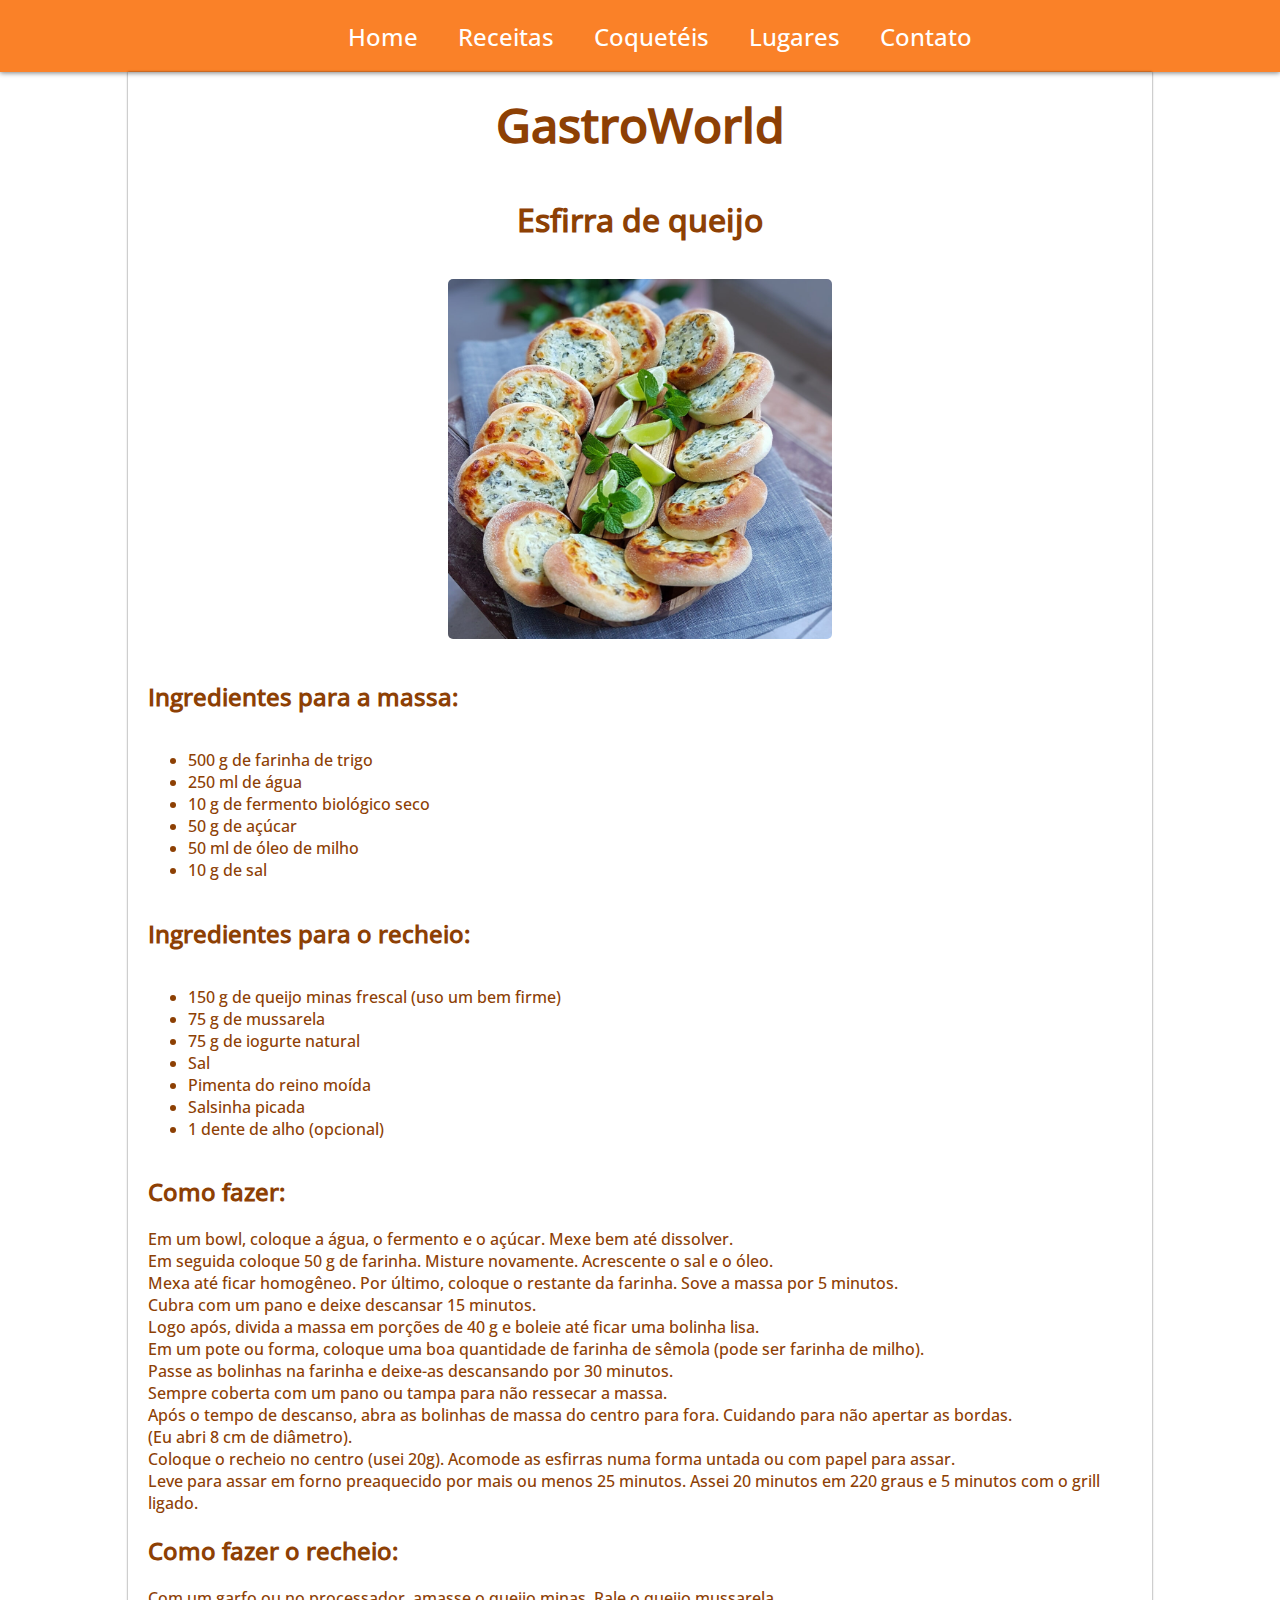
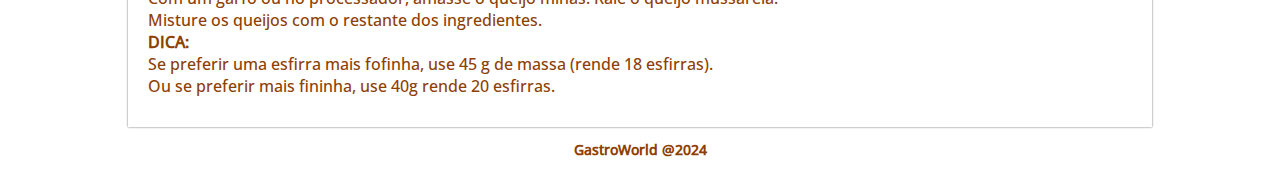
<file: artigos/receitas_esfirras-de-queijo.html>
<!DOCTYPE html>
<html lang="pt-br">
    <head>
        <meta charset="UTF-8">
        <meta name="viewport" content="width=device-width, initial-scale=1.0">
        <title>Gastro World</title>
        <link rel="stylesheet" href="../css/styles.css">
    </head>
    <body>
        <header>
            <nav class="nav-header-principal">
                <ul>
                    <li><a href="../index.html">Home</a></li>
                    <li><a href="../receitas.html">Receitas</a></li>
                    <li><a href="../coqueteis.html">Coquetéis</a></li>
                    <li><a href="../lugares.html">Lugares</a></li>
                    <li><a href="../contato.html">Contato</a></li>
                </ul>
            </nav>
        </header>
        <main>
            <div class="title-index">
                <h1>GastroWorld</h1>
            </div>

            <section>
                <article class="artigo">
                    <h1>Esfirra de queijo</h1>
                    <figure>
                        <img src="../img/esfirras-de-queijo.jpg" alt="Imagem de um prato de esfirra">
                    </figure>
                    <div class="layout">
                        <p>
                            <h2>Ingredientes para a massa:</h2>
                            <ul>
                                <li>500 g de farinha de trigo</li>
                                <li>250 ml de água</li>
                                <li>10 g de fermento biológico seco</li>
                                <li>50 g de açúcar</li>
                                <li>50 ml de óleo de milho</li>
                                <li>10 g de sal</li>
                            </ul>
                        </p>
                        <p>
                            <h2>Ingredientes para o recheio:</h2>
                            <ul>
                                <li>150 g de queijo minas frescal (uso um bem firme)</li>
                                <li>75 g de mussarela</li>
                                <li>75 g de iogurte natural</li>
                                <li>Sal</li>
                                <li>Pimenta do reino moída</li>
                                <li>Salsinha picada</li>
                                <li>1 dente de alho (opcional)</li>
                            </ul>
                        </p>
                        <p>
                            <h2>Como fazer:</h2>

                            Em um bowl, coloque a água, o fermento e o açúcar. Mexe bem até dissolver.<br>
                            Em seguida coloque 50 g de farinha. Misture novamente. Acrescente o sal e o óleo. <br>
                            Mexa até ficar homogêneo. Por último, coloque o restante da farinha. Sove a massa por 5 minutos.<br>
                            Cubra com um pano e deixe descansar 15 minutos.<br>
                            Logo após, divida a massa em porções de 40 g e boleie até ficar uma bolinha lisa.<br>
                            Em um pote ou forma, coloque uma boa quantidade de farinha de sêmola (pode ser farinha de milho).<br>
                            Passe as bolinhas na farinha e deixe-as descansando por 30 minutos.<br>
                            Sempre coberta com um pano ou tampa para não ressecar a massa.<br>
                            Após o tempo de descanso, abra as bolinhas de massa do centro para fora. Cuidando para não apertar as bordas.<br>
                            (Eu abri 8 cm de diâmetro).<br>
                            Coloque o recheio no centro (usei 20g). Acomode as esfirras numa forma untada ou com papel para assar. <br>
                            Leve para assar em forno preaquecido por mais ou menos 25 minutos. Assei 20 minutos em 220 graus e 5 minutos com o grill ligado.
                        </p>
                        <p>
                            <h2>Como fazer o recheio:</h2>

                            Com um garfo ou no processador, amasse o queijo minas. Rale o queijo mussarela.<br>
                            Misture os queijos com o restante dos ingredientes.<br>
                            <strong>DICA:</strong> Se preferir uma esfirra mais fofinha, use 45 g de massa (rende 18 esfirras).<br>
                            Ou se preferir mais fininha, use 40g rende 20 esfirras.
                        </p>
                    </div>
                </article>
            </section>
            
        </main>
        <footer>
            <h3>GastroWorld @2024</h3>
        </footer>
    </body>
</html>
</file>
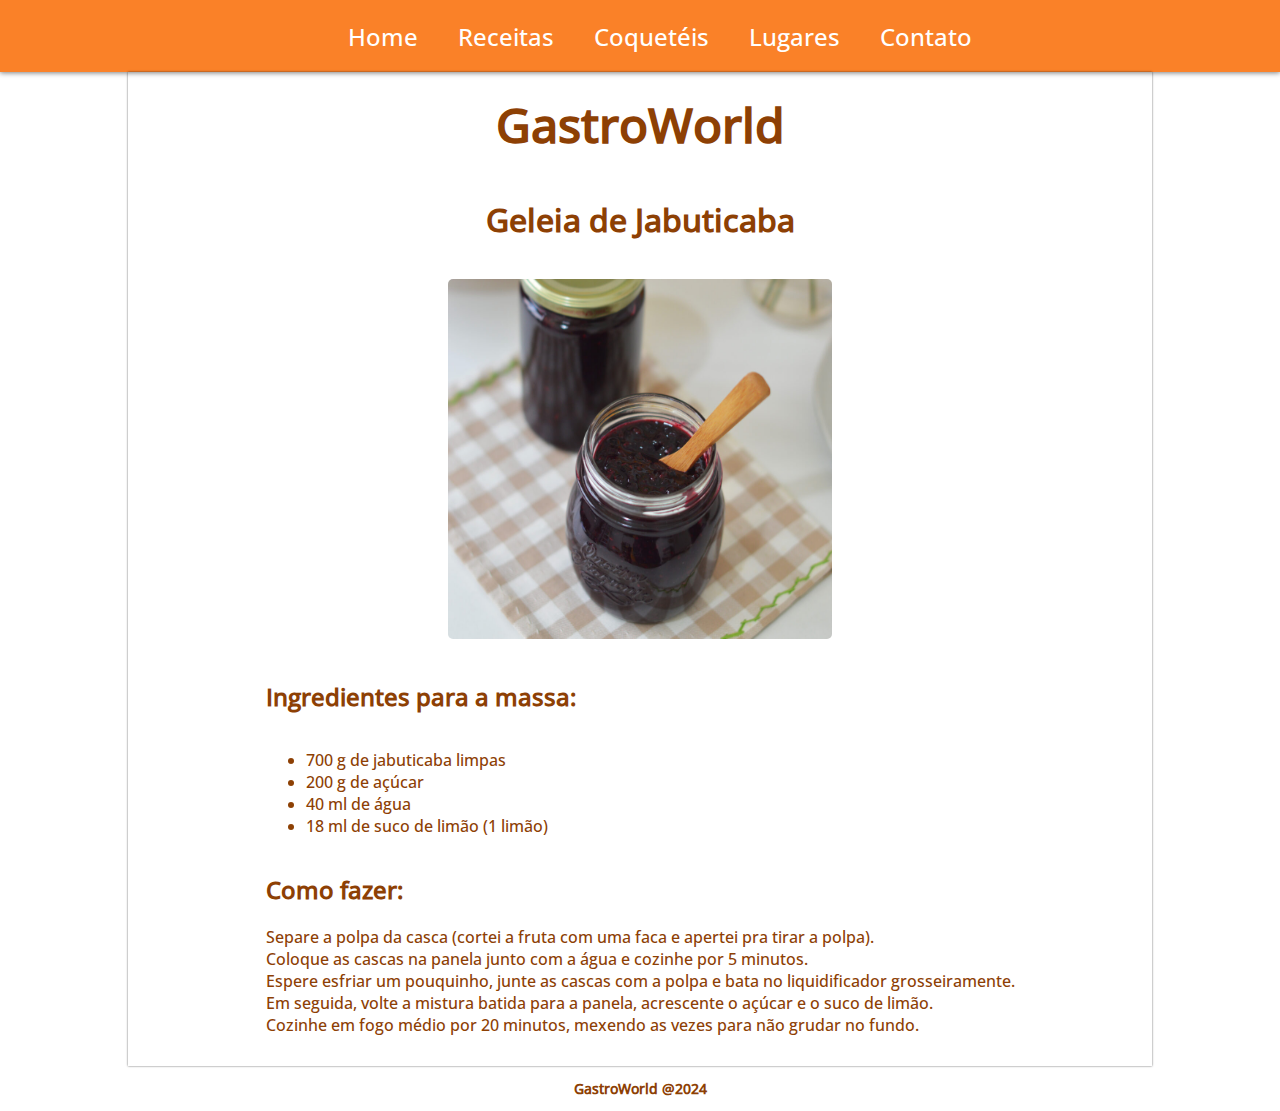
<file: artigos/receitas_geleia-de-jabuticaba.html>
<!DOCTYPE html>
<html lang="pt-br">
    <head>
        <meta charset="UTF-8">
        <meta name="viewport" content="width=device-width, initial-scale=1.0">
        <title>Gastro World</title>
        <link rel="stylesheet" href="../css/styles.css">
    </head>
    <body>
        <header>
            <nav class="nav-header-principal">
                <ul>
                    <li><a href="../index.html">Home</a></li>
                    <li><a href="../receitas.html">Receitas</a></li>
                    <li><a href="../coqueteis.html">Coquetéis</a></li>
                    <li><a href="../lugares.html">Lugares</a></li>
                    <li><a href="../contato.html">Contato</a></li>
                </ul>
            </nav>
        </header>
        <main>
            <div class="title-index">
                <h1>GastroWorld</h1>
            </div>

            <section>
                <article class="artigo">
                    <h1>Geleia de Jabuticaba</h1>
                    <figure>
                        <img src="../img/Jabuticaba-geleia.jpg" alt="Imagem de um pote de geléia de jabuticaba">
                    </figure>
                    <div class="layout">
                        <p>
                            <h2>Ingredientes para a massa:</h2>
                            <ul>
                                <li>700 g de jabuticaba limpas</li>
                                <li>200 g de açúcar</li>
                                <li>40 ml de água</li>
                                <li>18 ml de suco de limão (1 limão)</li>
                            </ul>
                        </p>
                        <p>
                            <h2>Como fazer:</h2>

                            Separe a polpa da casca (cortei a fruta com uma faca e apertei pra tirar a polpa). <br>
                            Coloque as cascas na panela junto com a água e cozinhe por 5 minutos.<br>
                            Espere esfriar um pouquinho, junte as cascas com a polpa e bata no liquidificador grosseiramente.<br>
                            Em seguida, volte a mistura batida para a panela, acrescente o açúcar e o suco de limão. <br>
                            Cozinhe em fogo médio por 20 minutos, mexendo as vezes para não grudar no fundo.
                        </p>
                    </div>
                </article>
            </section>
            
        </main>
        <footer>
            <h3>GastroWorld @2024</h3>
        </footer>
    </body>
</html>
</file>
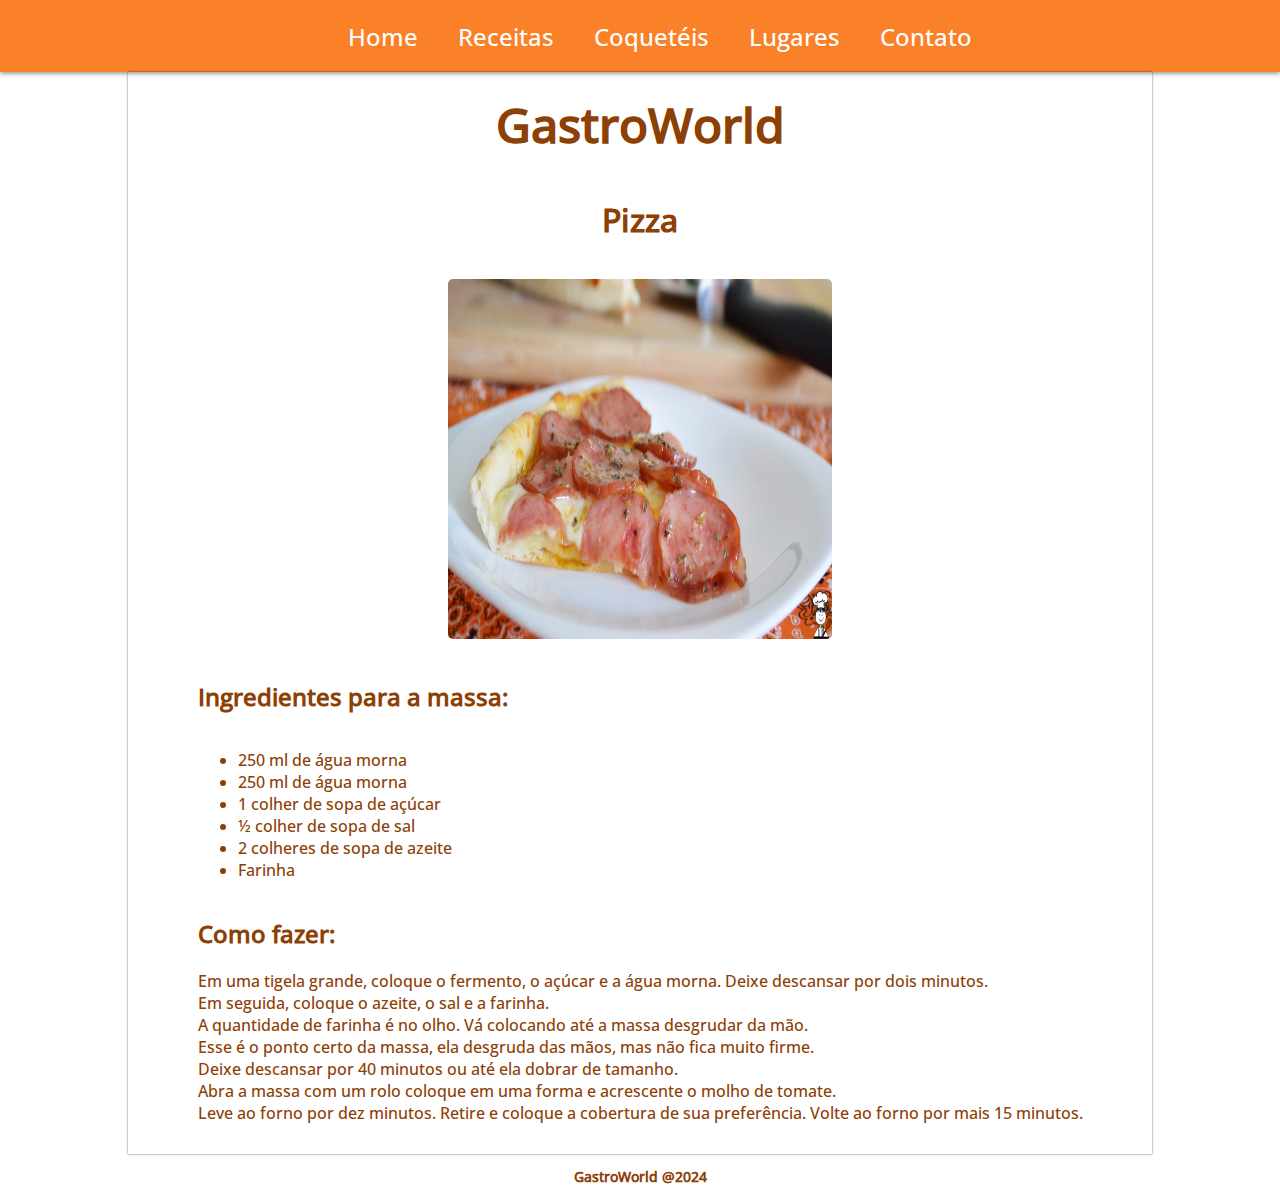
<file: artigos/receitas_pizza.html>
<!DOCTYPE html>
<html lang="pt-br">
    <head>
        <meta charset="UTF-8">
        <meta name="viewport" content="width=device-width, initial-scale=1.0">
        <title>Gastro World</title>
        <link rel="stylesheet" href="../css/styles.css">
    </head>
    <body>
        <header>
            <nav class="nav-header-principal">
                <ul>
                    <li><a href="../index.html">Home</a></li>
                    <li><a href="../receitas.html">Receitas</a></li>
                    <li><a href="../coqueteis.html">Coquetéis</a></li>
                    <li><a href="../lugares.html">Lugares</a></li>
                    <li><a href="../contato.html">Contato</a></li>
                </ul>
            </nav>
        </header>
        <main>
            <div class="title-index">
                <h1>GastroWorld</h1>
            </div>

            <section>
                <article class="artigo">
                    <h1>Pizza</h1>
                    <figure>
                        <img src="../img/pizza-massa-perfeita.jpg" alt="Imagem de um prato com Pizza">
                    </figure>
                    <div class="layout">
                        <p>
                            <h2>Ingredientes para a massa:</h2>
                            <ul>
                                <li>250 ml de água morna</li>
                                <li>250 ml de água morna</li>
                                <li>1 colher de sopa de açúcar</li>
                                <li>½ colher de sopa de sal</li>
                                <li>2 colheres de sopa de azeite</li>
                                <li>Farinha</li>
                            </ul>
                        </p>
                        <p>
                            <h2>Como fazer:</h2>
                            Em uma tigela grande, coloque o fermento, o açúcar e a água morna. Deixe descansar por dois minutos.<br>
                            Em seguida, coloque o azeite, o sal e a farinha.<br>
                            A quantidade de farinha é no olho. Vá colocando até a massa desgrudar da mão.<br>
                            Esse é o ponto certo da massa, ela desgruda das mãos, mas não fica muito firme.<br>
                            Deixe descansar por 40 minutos ou até ela dobrar de tamanho.  <br>
                            Abra a massa com um rolo coloque em uma forma e acrescente o molho de tomate.<br>
                            Leve ao forno por dez minutos. Retire e coloque a cobertura de sua preferência. Volte ao forno por mais 15 minutos.
                        </p>
                    </div>
                </article>
            </section>
            
        </main>
        <footer>
            <h3>GastroWorld @2024</h3>
        </footer>
    </body>
</html>
</file>
<file: css/styles.css>
@font-face {
    font-family: OpenSans-Medium;
    src: url(../font/OpenSans-Medium.ttf)
}

html, body{
    height: 100vh;
}

body {
    font-family: OpenSans-Medium;
    background-color: #fff;
    margin: 0;
    padding: 0;
    box-sizing: border-box;
}

header {
    padding: 0;
    margin: 0;
    background-color: #fa8128;
    color: white;
    height: 8vh;

    display: flex;
    align-items: center;
    justify-content:center;

    box-shadow: 0 1px 5px rgba(0, 0, 0, 0.5);
}   

nav ul {
    list-style-type: none;
    margin:0;
    font-size: 1.5em;
    
    display: flex;
    flex-direction: row;
}

nav ul li {
    margin-left: 20px;
    margin-right: 20px;
}

nav ul li a {
    color: white;
    text-decoration: none;
    margin: 0;
}

.nav-header-principal li:hover {
    border-bottom: 3px solid white;
}

main{
    box-shadow: 0 0px 2px rgba(0, 0, 0, 0.6);
    
    display: flex;
    flex-direction:column;
    align-items: center;
    margin-left: 10%;
    margin-right: 10%;
}

.title-index{
    display: flex;
    flex-direction:column;
    align-items: center;
    margin: 0,0,0,0;
    padding: 20px;
}

.title-index h1{
    font-size: 3em;
    color: #8d4004;
    margin: 0;
    padding: 0;
}

.title-index p{
    font-size: 1.2em;
    color: #8d4004;
    text-align: center;
    margin: 0;
    padding: 0;
}

.row{
    display: flex;
    flex-direction: row;
    margin-top: 10px;
}

.row img:hover{
    opacity: 0.7;
    transition: opacity 0.5s ease-in;
}


.card {
    background-color: white;
    border: 1px solid #dddddd0e;
    box-shadow: 0 2px 5px rgba(0, 0, 0, 0.5);

    border-radius: 5px;
    margin: 20px 20px;
    padding: 15px;
    
    width: 20vw;
    height: 45vh;
}

.card img {
    width: 20vw;
    height: 30vh;
    object-fit: fill;
    border-radius: 5px 5px 0 0;
}

.card-content {
    padding: 0;
    margin: 0;
    color: #8d4004;
    text-align: center;
}

.card-content h2 {
    margin-top: 0;
}

footer{
    display: flex;
    align-items: center;
    flex-direction:column;
    justify-content:center;
    height: 5vh;
}
 
footer h3{
    font-size: 0.9em;
    color: #8d4004;
}


/* contatos */
.container {
    width: 50%;
    height: 65vh;
    margin: 20px auto;
    padding: 20px;
    border-radius: 8px;
    box-shadow: 0 2px 10px rgba(0, 0, 0, 0.3);

    display: flex;
    flex-direction:column;
    align-items: center;
    justify-content:center;
}

.container h1 {
    color: #8d4004;
}
.container p {
    color: #8d4004;
}
.container label {
    font-weight: bold;
    color: #8d4004;
    text-align: left;
}

.container form {
    width: 100%;
    display: flex;
    flex-direction:column;
    align-items: center;
}

.container div{
    width: 100%;
    display: flex;
    flex-direction:column;
}

.container input, textarea, button {
    margin: 15px 0;
    border: 1px solid #8d4004;
    border-radius: 5px;
    font-size: 1em;
    color: #8d4004;
}

.container textarea {
    resize: vertical;
}

.container button {
    background-color: #8d4004;
    color: white;
    border: none;
    cursor: pointer;
    width: 100px;
    height: 40px;
}

.container button:hover {
    background-color: #a74b05;
}



/*artigos*/

.artigo{
    display: flex;
    flex-direction:column;
    align-items: center;
    margin-bottom: 30px;
}

.artigo h1{
    color: #8d4004;
    font-size: 2em;
}

.artigo figure img{
    width: 30vw;
    height: 40vh;
    object-fit: fill;
    border-radius: 5px 5px 5px 5px;
}

.artigo div{
    display: flex;
    flex-direction:column;
    color: #8d4004;

    margin-left: 20px;
    margin-right: 20px;
}

.layout ul{
    margin: 0px, 20px, 0px, 20px;
}

.layout p h2{
    font-size: 0.8em;
    margin-bottom: 0;
}
.layout p{
    margin-top: 0;
    margin-bottom: 0;
}
</file>
